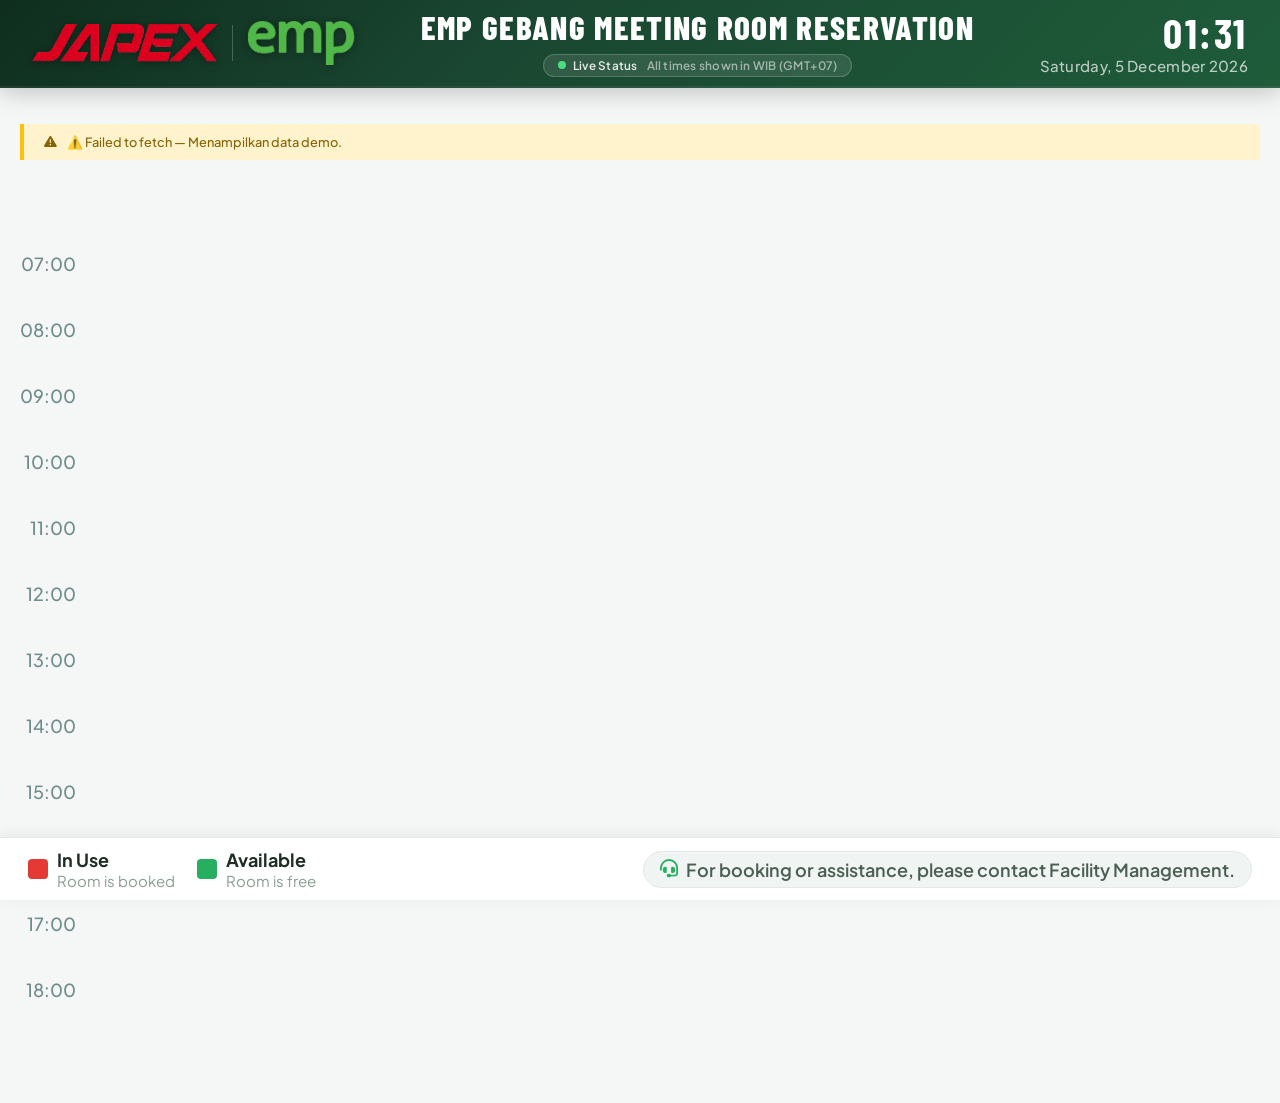
<file: index.html>
<!DOCTYPE html>
<html lang="id">
<head>
  <meta charset="UTF-8" />
  <meta name="viewport" content="width=device-width, initial-scale=1.0" />
  <title>EMP JAPEX – Meeting Room Reservation</title>
  <link rel="stylesheet" href="https://cdnjs.cloudflare.com/ajax/libs/font-awesome/6.5.1/css/all.min.css" />
  <!-- Barlow Condensed: judul profesional tegas -->
  <!-- Plus Jakarta Sans: body modern & readable -->
  <link rel="preconnect" href="https://fonts.googleapis.com" />
  <link rel="preconnect" href="https://fonts.gstatic.com" crossorigin />
  <link href="https://fonts.googleapis.com/css2?family=Barlow+Condensed:wght@600;700;800&family=Plus+Jakarta+Sans:wght@400;500;600;700&display=swap" rel="stylesheet" />
  <link rel="stylesheet" href="style.css" />
</head>
<body>

  <!-- ===================== HEADER ===================== -->
  <header class="app-header">

    <!-- KIRI: Logo EMP + JAPEX berdampingan -->
    <div class="header-brand">
      <img src="[data-uri]" alt="JAPEX Logo" class="brand-logo brand-logo--japex" />
      <div class="brand-divider"></div>
      <img src="[data-uri]" alt="EMP Logo" class="brand-logo brand-logo--emp" />
    </div>

    <!-- TENGAH: Judul & live badge -->
    <div class="header-center">
      <h1 class="header-title">EMP Gebang Meeting Room Reservation</h1>
      <div class="header-live-badge">
        <span class="live-dot"></span>
        <span>Live Status</span>
        <span class="header-tz">All times shown in WIB (GMT+07)</span>
      </div>
    </div>

    <!-- KANAN: Jam realtime -->
    <div class="header-clock">
      <div class="clock-time" id="clock-time">--:--</div>
      <div class="clock-date" id="clock-date">--, -- --- ----</div>
    </div>

  </header>

  <!-- ===================== MAIN ===================== -->
  <main class="dashboard-main">

    <div class="loading-overlay" id="loading-overlay">
      <div class="loading-spinner">
        <i class="fa-solid fa-circle-notch fa-spin"></i>
        <span>Memuat jadwal...</span>
      </div>
    </div>

    <div class="error-banner" id="error-banner" style="display:none;">
      <i class="fa-solid fa-triangle-exclamation"></i>
      <span id="error-msg">Gagal memuat data. Menampilkan data demo.</span>
    </div>

    <div class="schedule-grid" id="schedule-grid">
      <div class="time-sidebar" id="time-sidebar">
        <div class="room-header-spacer"></div>
      </div>
    </div>
  </main>

  <!-- ===================== FOOTER ===================== -->
  <footer class="app-footer">
    <div class="legend">
      <div class="legend-item">
        <span class="legend-dot legend-dot--inuse"></span>
        <div><strong>In Use</strong><span>Room is booked</span></div>
      </div>
      <div class="legend-item">
        <span class="legend-dot legend-dot--available"></span>
        <div><strong>Available</strong><span>Room is free</span></div>
      </div>
    </div>
    <div class="footer-contact">
      <i class="fa-solid fa-headset"></i>
      <span>For booking or assistance, please contact Facility Management.</span>
    </div>
  </footer>
                                               
  <script src="script.js"></script>
  <script src="slideshow.js"></script>
</body>
</html>
</file>
<file: style.css>
/* ============================================================
   EMP JAPEX – Meeting Room Dashboard
   style.css
   Font: Barlow Condensed (judul) + Plus Jakarta Sans (body)
   ============================================================ */

/* ── CSS Variables ── */
:root {
  --green-dark:    #1a4731;
  --green-mid:     #1e5c3a;
  --green-light:   #22703f;
  --green-accent:  #27ae60;
  --green-badge:   #d4edda;
  --green-text:    #155724;

  --red-main:      #e53935;
  --red-dark:      #b71c1c;
  --red-light:     #ef5350;

  --white:         #ffffff;
  --off-white:     #f4f7f5;
  --gray-50:       #f0f4f2;
  --gray-100:      #e4e9e6;
  --gray-200:      #c8d3cc;
  --gray-400:      #8a9e93;
  --gray-600:      #4a5e53;
  --gray-800:      #1e2e25;

  --shadow-sm:     0 1px 4px rgba(0,0,0,0.08);
  --shadow-md:     0 4px 16px rgba(0,0,0,0.10);
  --shadow-lg:     0 8px 32px rgba(0,0,0,0.14);

  --radius-sm:     6px;
  --radius-md:     12px;
  --radius-lg:     18px;

  --header-height:      88px;   /* lebih tinggi agar logo & teks lega */
  --room-header-height: 88px;
  --hour-height:        66px;
}

/* ── Reset ── */
*, *::before, *::after { box-sizing: border-box; margin: 0; padding: 0; }

html, body {
  height: 100%;
  /* Plus Jakarta Sans: modern, professional, sangat readable */
  font-family: 'Plus Jakarta Sans', sans-serif;
  font-size: 15px;
  color: var(--gray-800);
  background: var(--off-white);
}

/* ============================================================
   HEADER
   ============================================================ */
.app-header {
  display: flex;
  align-items: center;
  justify-content: space-between;
  gap: 20px;
  background: linear-gradient(135deg, #0f2e1e 0%, var(--green-dark) 40%, var(--green-mid) 100%);
  padding: 0 32px;
  height: var(--header-height);
  position: sticky;
  top: 0;
  z-index: 100;
  box-shadow: 0 4px 24px rgba(0,0,0,0.22);
  border-bottom: 2px solid rgba(255,255,255,0.07);
}

/* ── Brand: logo kiri ── */
.header-brand {
  display: flex;
  align-items: center;
  gap: 14px;
  flex-shrink: 0;
}

.brand-logo {
  display: block;
  object-fit: contain;
  /* Sedikit shadow agar kontras di atas bg gelap */
  filter: drop-shadow(0 1px 4px rgba(0,0,0,0.35));
}
.brand-logo--emp {
  height: 44px;
  width: auto;
}
.brand-logo--japex {
  height: 38px;
  width: auto;
}

/* Garis pemisah vertikal tipis di antara 2 logo */
.brand-divider {
  width: 1px;
  height: 36px;
  background: rgba(255,255,255,0.22);
  flex-shrink: 0;
}

/* ── Center: judul ── */
.header-center {
  text-align: center;
  flex: 1;
  min-width: 0;
}

.header-title {
  /* Barlow Condensed: tegas, profesional, cocok untuk header informasi */
  font-family: 'Barlow Condensed', sans-serif;
  font-size: 2.2rem;        /* jauh lebih besar & terbaca */
  font-weight: 800;
  letter-spacing: 0.04em;
  text-transform: uppercase;
  color: var(--white);
  line-height: 1.15;
  margin-bottom: 6px;
  white-space: nowrap;
  overflow: hidden;
  text-overflow: ellipsis;
}

.header-live-badge {
  display: inline-flex;
  align-items: center;
  gap: 7px;
  background: rgba(255,255,255,0.10);
  border: 1px solid rgba(255,255,255,0.18);
  border-radius: 20px;
  padding: 3px 14px;
  color: rgba(255,255,255,0.88);
  font-size: 0.78rem;
  font-weight: 600;
  letter-spacing: 0.02em;
}

.live-dot {
  width: 8px;
  height: 8px;
  border-radius: 50%;
  background: #4ade80;
  box-shadow: 0 0 0 0 rgba(74,222,128,0.6);
  animation: live-pulse 2s infinite;
  flex-shrink: 0;
}
@keyframes live-pulse {
  0%   { box-shadow: 0 0 0 0   rgba(74,222,128,0.6); }
  70%  { box-shadow: 0 0 0 9px rgba(74,222,128,0); }
  100% { box-shadow: 0 0 0 0   rgba(74,222,128,0); }
}

.header-tz {
  color: rgba(255,255,255,0.55);
  margin-left: 2px;
}

/* ── Clock: kanan ── */
.header-clock {
  text-align: right;
  white-space: nowrap;
  flex-shrink: 0;
}
.clock-time {
  font-family: 'Barlow Condensed', sans-serif;
  font-size: 2.8rem;
  font-weight: 700;
  color: var(--white);
  line-height: 1;
  letter-spacing: 0.06em;
}
.clock-date {
  font-family: 'Plus Jakarta Sans', sans-serif;
  font-size: 1rem;
  color: rgba(255,255,255,0.70);
  margin-top: 3px;
  font-weight: 500;
  letter-spacing: 0.02em;
}

/* ============================================================
   LOADING & ERROR
   ============================================================ */
.loading-overlay {
  position: fixed;
  inset: var(--header-height) 0 0 0;
  background: rgba(244,247,245,0.92);
  display: flex;
  align-items: center;
  justify-content: center;
  z-index: 200;
  backdrop-filter: blur(4px);
  transition: opacity 0.4s ease;
}
.loading-overlay.hidden { opacity: 0; pointer-events: none; }
.loading-spinner {
  display: flex;
  flex-direction: column;
  align-items: center;
  gap: 12px;
  color: var(--green-dark);
  font-size: 1rem;
  font-weight: 600;
}
.loading-spinner i { font-size: 2.5rem; color: var(--green-accent); }

.error-banner {
  background: #fff3cd;
  border-left: 4px solid #ffc107;
  color: #856404;
  padding: 10px 20px;
  display: flex;
  align-items: center;
  gap: 10px;
  font-size: 0.85rem;
  font-weight: 500;
}

/* ============================================================
   MAIN & SCHEDULE GRID
   ============================================================ */
.dashboard-main {
  position: relative;
  padding: 36px 20px 0;
  overflow-x: auto;
  min-height: calc(100vh - var(--header-height) - 60px);
}

.schedule-grid {
  display: flex;
  gap: 12px;
  min-width: 7px;
}

/* ── Time Sidebar ── */
.time-sidebar {
  flex: 0 0 58px;
  display: flex;
  flex-direction: column;
}

.room-header{
    height:var(--room-header-height);
    min-height:var(--room-header-height);
}

.room-header-spacer{
    height:var(--room-header-height);
    min-height:var(--room-header-height);
}

.time-slot-label{
    height:var(--hour-height);
    display:flex;
    align-items:flex-start;
    justify-content:flex-end;
    padding-right:10px;
    padding-top:4px;
    color:#6f8c8c;
    font-size:18px;
    font-weight:500;
    flex-shrink:0;
}

/* ── Room Column ── */
.room-column {
  flex: 1;
  min-width: 165px;
  display: flex;
  flex-direction: column;
  background: var(--white);
  border-radius: var(--radius-lg);
  box-shadow: var(--shadow-sm);
  border: 1px solid var(--gray-100);
  overflow: hidden;
  transition: box-shadow 0.2s ease, transform 0.2s ease;
}
.room-column:hover {
  box-shadow: var(--shadow-md);
  transform: translateY(-1px);
}

/* Room Header */
.room-header {
  height: var(--room-header-height);
  padding: 14px 16px 12px;
  display: flex;
  flex-direction: column;
  justify-content: center;
  border-bottom: 1px solid var(--gray-100);
  flex-shrink: 0;
}
.room-header-top {
  display: flex;
  align-items: center;
  gap: 10px;
  margin-bottom: 8px;
}
.room-icon-wrap {
  width: 38px;
  height: 38px;
  border-radius: 10px;
  display: flex;
  align-items: center;
  justify-content: center;
  font-size: 1.2rem;
  flex-shrink: 0;
}
.room-icon-wrap.available { background: var(--green-badge); color: var(--green-text); }
.room-icon-wrap.in-use    { background: #fde8e8; color: var(--red-dark); }

.room-name {
  font-family:Arial,sans-serif;
  font-size: 2rem;
  font-weight: 700;
  letter-spacing: 0.06em;
  text-transform: uppercase;
  color: var(--gray-800);
}

.status-badge {
  display: inline-block;
  padding: 3px 10px;
  border-radius: 20px;
  font-family: 'Plus Jakarta Sans', sans-serif;
  font-size: 1rem;
  font-weight: 800;
  letter-spacing: 0.08em;
  text-transform: uppercase;
}
.status-badge.available {
  background: var(--green-badge);
  color: var(--green-text);
  border: 1px solid rgba(39,174,96,0.25);
}
.status-badge.in-use {
  background: #fde8e8;
  color: var(--red-dark);
  border: 1px solid rgba(229,57,53,0.25);
}

/* ── Timeline ── */
.timeline-container{
    position:relative;
    flex:1;
    height:calc(
        100vh
        - var(--header-height)
        - 90px
    );
}

.hour-line {
  position: absolute;
  left: 0; right: 0;
  height: 1px;
  background: var(--gray-100);
}

/* Now indicator */
.now-indicator {
  position: absolute;
  left: 0; right: 0;
  height: 2px;
  background: var(--red-main);
  z-index: 10;
  pointer-events: none;
}
.now-indicator::before {
  content: '';
  position: absolute;
  left: -4px; top: 50%;
  transform: translateY(-50%);
  width: 8px; height: 8px;
  border-radius: 50%;
  background: var(--red-main);
}

/* ── Booking Card ── */
.booking-card {
  position: absolute;
  left: 4px;
  right: 4px;
  background: linear-gradient(
    150deg,
    #ef5350 0%,
    #e53935 55%,
    #b71c1c 100%
  );
  border-radius: 10px;
  padding: 8px 10px;
  padding-bottom: 10px;
  min-height: 65px;
  height:auto;
  color: var(--white);
  overflow: hidden;
  cursor: pointer;
  transition:
    transform 0.18s ease,
    box-shadow 0.18s ease,
    filter 0.18s ease;
  box-shadow:
    0 4px 14px rgba(229,57,53,0.35);
  z-index: 5;
}
.booking-card::before {
  content: '';
  position: absolute;
  top: 0; left: 0;
  width: 4px; height: 100%;
  background: rgba(255,255,255,0.38);
  border-radius: var(--radius-md) 0 0 var(--radius-md);
}
.booking-card:hover {
  transform: translateY(-2px) scale(1.015);
  box-shadow: 0 8px 24px rgba(229,57,53,0.45);
  filter: brightness(1.07);
}

.booking-title {
  font-family:Arial,sans-serif;
  font-size: 1.4rem;
  font-weight: 700;
  letter-spacing: 0.03em;
  margin-bottom: 4px;
  white-space: normal;
  overflow: hidden;
  text-overflow: hidden;
  line-height: 1.15;
}
.booking-time {
  font-family: 'Plus Jakarta Sans', sans-serif;
  font-size: 1.2rem;
  font-weight: 600;
  opacity: 0.90;
  margin-bottom: 5px;
  letter-spacing: 0.01em;
  line-height: 1.1;
}
.booking-participants {
  display: flex;
  align-items: center;
  gap: 5px;
  font-family: 'Plus Jakarta Sans', sans-serif;
  font-size: 1.2rem;
  font-weight: 600;
  opacity: 0.85;
  line-height: 1.1;
}
.booking-card.compact{
    padding:6px 10px;
}

.booking-card.compact .booking-title{
    font-size:1rem;
}

.booking-card.compact .booking-time{
    font-size:0.75rem;
}

.booking-card.compact .booking-participants{
    display:none;
}

/* Empty state */
.empty-state {
  position: absolute;
  top: 50%; left: 50%;
  transform: translate(-50%, -50%);
  text-align: center;
  color: var(--gray-200);
  font-size: 0.75rem;
  font-weight: 600;
  pointer-events: none;
  letter-spacing: 0.02em;
}
.empty-state i { font-size: 1.8rem; display: block; margin-bottom: 7px; }

/* ============================================================
   FOOTER / LEGEND
   ============================================================ */
.app-footer {
  position: sticky;
  bottom: 0;
  background: var(--white);
  border-top: 1px solid var(--gray-100);
  padding: 10px 28px;
  display: flex;
  align-items: center;
  justify-content: space-between;
  gap: 16px;
  box-shadow: 0 -2px 14px rgba(0,0,0,0.07);
  z-index: 90;
}
.legend { display: flex; gap: 22px; }
.legend-item { display: flex; align-items: center; gap: 9px; }
.legend-dot {
  width: 20px; height: 20px;
  border-radius: 4px; flex-shrink: 0;
}
.legend-dot--inuse     { background: var(--red-main); }
.legend-dot--available { background: var(--green-accent); }
.legend-item strong {
  display: block;
  font-size: 1.2rem;
  font-weight: 700;
  color: var(--gray-800);
}
.legend-item span {
  font-size: 1rem;
  color: var(--gray-400);
}
.footer-contact {
  display: flex;
  align-items: center;
  gap: 8px;
  background: var(--gray-50);
  border: 1px solid var(--gray-100);
  border-radius: 20px;
  padding: 6px 16px;
  font-size: 1.2rem;
  color: var(--gray-600);
  font-weight: 600;
}
.footer-contact i { color: var(--green-accent); }

/* ============================================================
   TOOLTIP
   ============================================================ */
.tooltip-popup {
  position: fixed;
  background: var(--white);
  border: 1px solid var(--gray-100);
  border-radius: var(--radius-md);
  padding: 13px 16px;
  box-shadow: var(--shadow-lg);
  z-index: 999;
  font-size: 0.8rem;
  min-width: 165px;
  pointer-events: none;
  opacity: 0;
  transform: translateY(4px);
  transition: opacity 0.15s ease, transform 0.15s ease;
}
.tooltip-popup.visible { opacity: 1; transform: translateY(0); }
.tooltip-popup strong {
  font-family: 'Barlow Condensed', sans-serif;
  font-size: 1rem;
  font-weight: 700;
  letter-spacing: 0.03em;
  display: block;
  margin-bottom: 7px;
  color: var(--gray-800);
}
.tooltip-row {
  display: flex;
  align-items: center;
  gap: 7px;
  color: var(--gray-600);
  margin-bottom: 4px;
  font-weight: 500;
}
.tooltip-row i { width: 14px; color: var(--red-main); }

/* ============================================================
   RESPONSIVE
   ============================================================ */
@media (max-width: 768px) {
  :root {
    --header-height: auto;
    --hour-height: 80px;
    --room-header-height: 76px;
  }
  .app-header {
    padding: 10px 16px;
    height: auto;
    flex-wrap: wrap;
    gap: 8px;
  }
  .header-title   { font-size: 1.2rem; }
  .clock-time     { font-size: 1.9rem; }
  .brand-logo--emp   { height: 40px; }
  .brand-logo--japex { height: 30px; }
  .dashboard-main { padding: 12px 20px 0; }
  .schedule-grid  { gap: 8px; }
  .booking-card   { left: 4px; right: 4px; padding: 7px 9px; }
  .booking-title  { font-size: 0.8rem; }

  .app-footer {
    flex-direction: column;
    align-items: flex-start;
    gap: 8px;
    padding: 10px 16px;
  }
}

@media (max-width: 540px) {
  .header-center { width: 100%; order: 3; text-align: left; }
  .header-tz { display: none; }
}

/* ============================================================
   ANIMATIONS
   ============================================================ */
@keyframes fadeSlideIn {
  from { opacity: 0; transform: translateY(12px); }
  to   { opacity: 1; transform: translateY(0); }
}
.room-column { animation: fadeSlideIn 0.4s ease both; }
.room-column:nth-child(2) { animation-delay: 0.06s; }
.room-column:nth-child(3) { animation-delay: 0.12s; }
.room-column:nth-child(4) { animation-delay: 0.18s; }
.room-column:nth-child(5) { animation-delay: 0.24s; }
.booking-card { animation: fadeSlideIn 0.3s ease both; }
</file>
